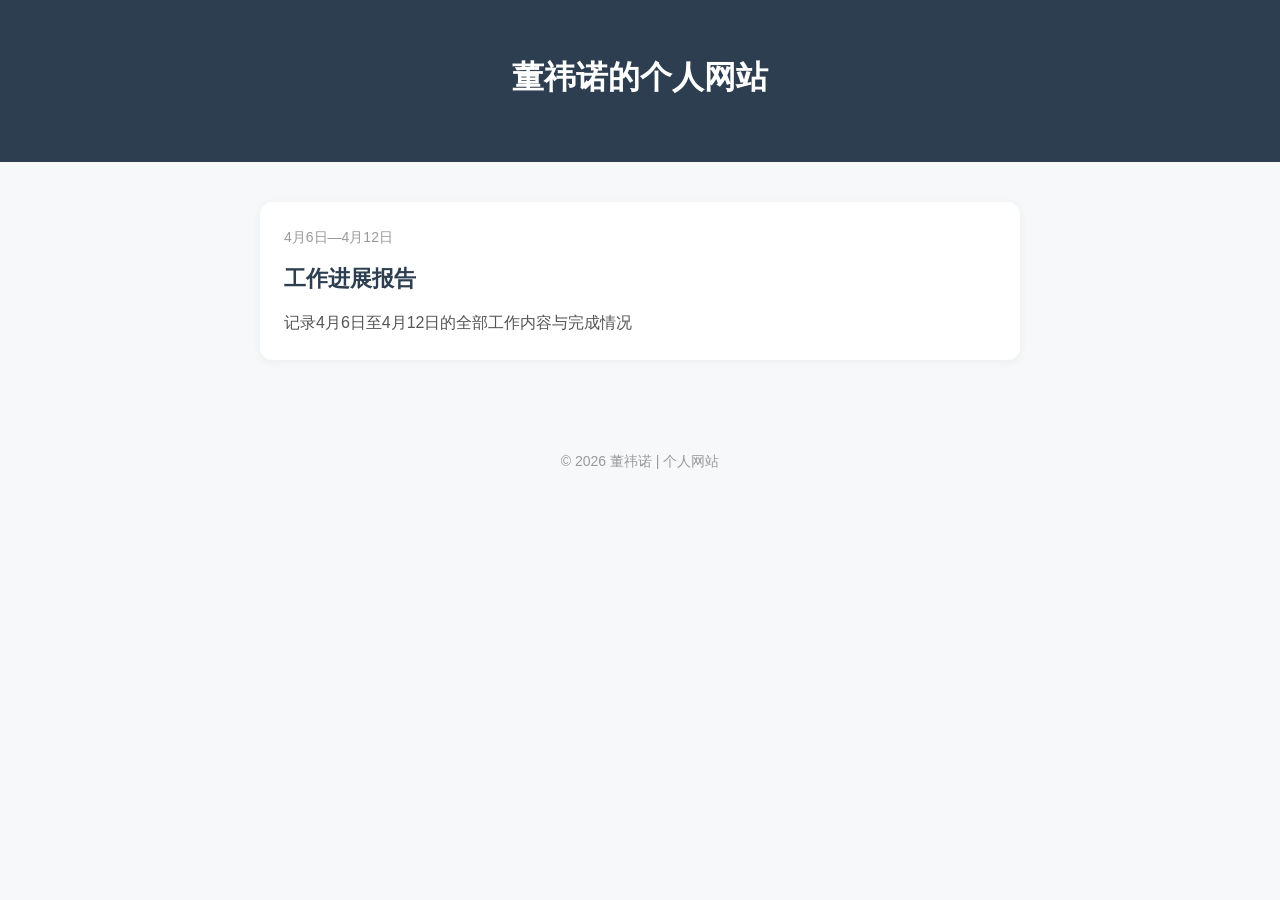
<file: index.html>
<!DOCTYPE html>
<html lang="zh-CN">
<head>
  <meta charset="UTF-8">
  <meta name="viewport" content="width=device-width, initial-scale=1.0">
  <title>董祎诺的个人网站</title>
  <link rel="stylesheet" href="style.css">
</head>
<body>

<header class="header">
  <div class="container">
    <h1>董祎诺的个人网站</h1>
  </div>
</header>

<div class="container main">
  <div class="article-list">

    <!-- 板块1：4月6日—4月12日 工作进展 -->
    <article class="card">
      <div class="date">4月6日—4月12日</div>
      <h2><a href="work.html">工作进展报告</a></h2>
      <p class="desc">记录4月6日至4月12日的全部工作内容与完成情况</p>
    </article>

  </div>
</div>

<footer class="footer">
  <div class="container">
    <p>&copy; 2026 董祎诺 | 个人网站</p>
  </div>
</footer>

</body>
</html>
</file>
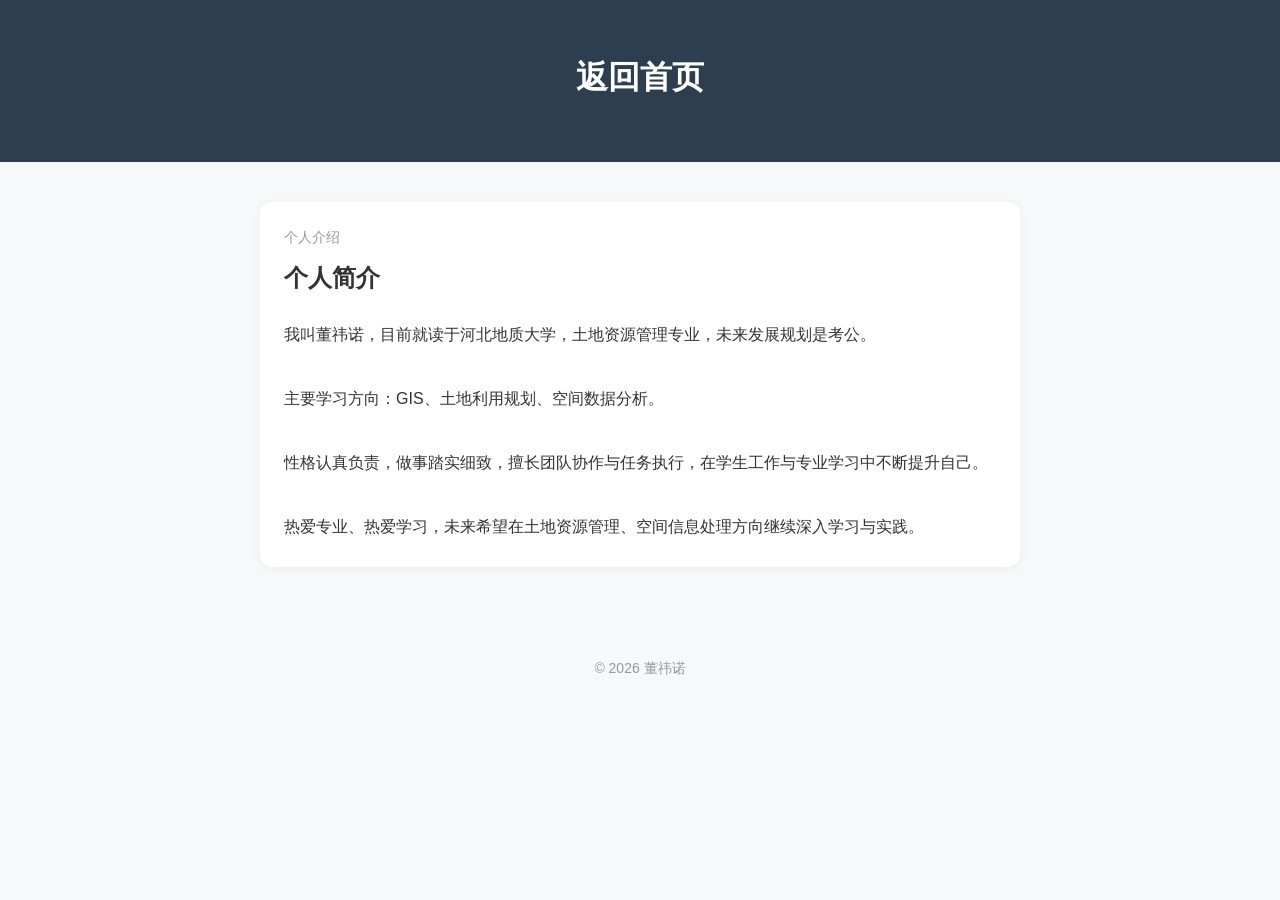
<file: article.html>
<!DOCTYPE html>
<html lang="zh-CN">
<head>
  <meta charset="UTF-8">
  <meta name="viewport" content="width=device-width, initial-scale=1.0">
  <title>个人介绍</title>
  <link rel="stylesheet" href="style.css">
</head>
<body>

<header class="header">
  <div class="container">
    <h1><a href="index.html" style="color:#fff;text-decoration:none;">返回首页</a></h1>
  </div>
</header>

<div class="container main">
  <article class="card">
    <div class="date">个人介绍</div>
    <h2>个人简介</h2>
    <div style="margin-top:20px;font-size:16px;line-height:2;">

      <p>我叫董祎诺，目前就读于河北地质大学，土地资源管理专业，未来发展规划是考公。</p>
      <br>
      <p>主要学习方向：GIS、土地利用规划、空间数据分析。</p>
      <br>
      <p>性格认真负责，做事踏实细致，擅长团队协作与任务执行，在学生工作与专业学习中不断提升自己。</p>
      <br>
      <p>热爱专业、热爱学习，未来希望在土地资源管理、空间信息处理方向继续深入学习与实践。</p>

    </div>
  </article>
</div>

<footer class="footer">
  <div class="container">
    <p>&copy; 2026 董祎诺</p>
  </div>
</footer>

</body>
</html>
</file>
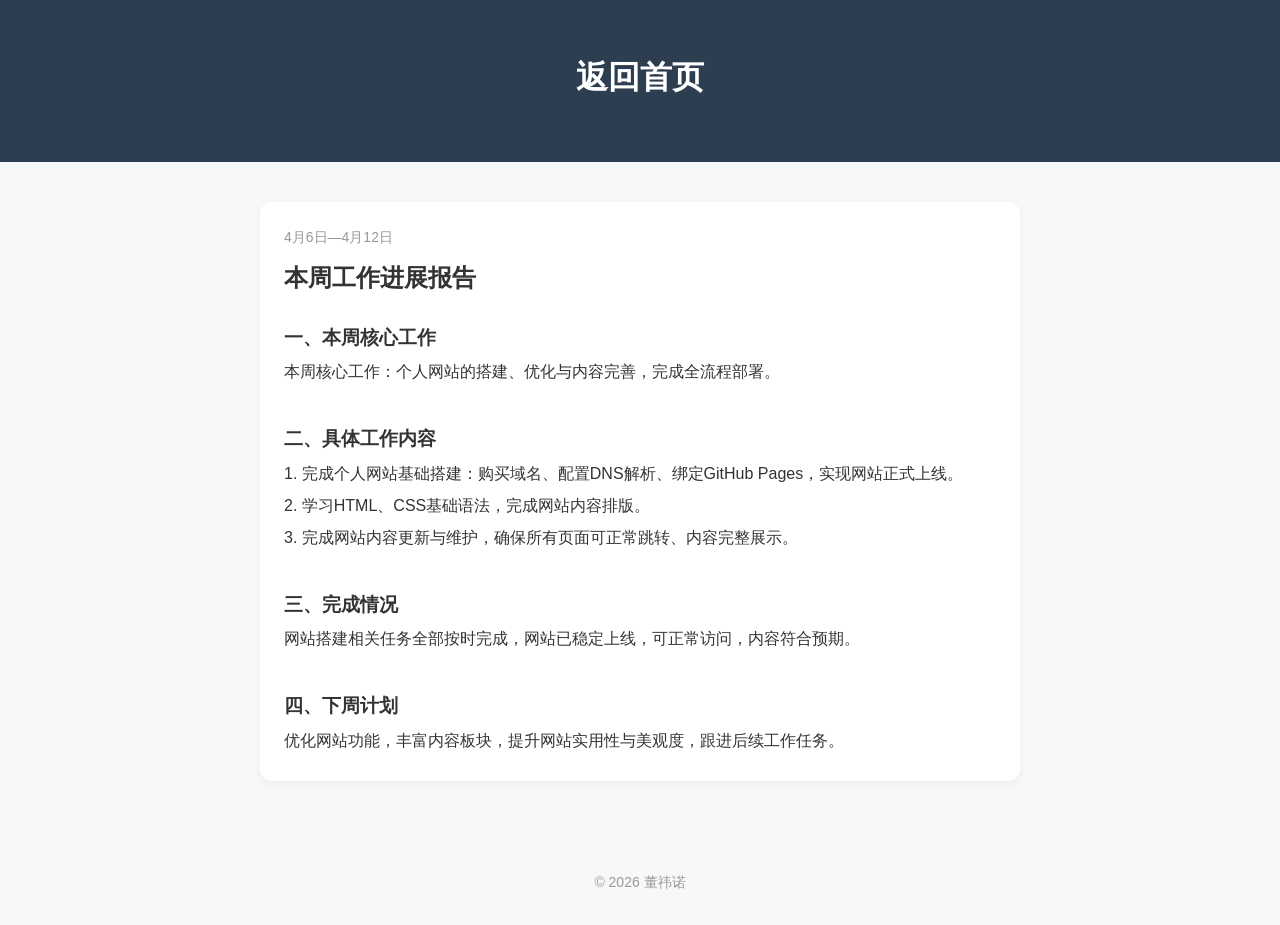
<file: work.html>
<!DOCTYPE html>
<html lang="zh-CN">
<head>
  <meta charset="UTF-8">
  <meta name="viewport" content="width=device-width, initial-scale=1.0">
  <title>4月6日—4月12日工作进展</title>
  <link rel="stylesheet" href="style.css">
</head>
<body>

<header class="header">
  <div class="container">
    <h1><a href="index.html" style="color:#fff;text-decoration:none;">返回首页</a></h1>
  </div>
</header>

<div class="container main">
  <article class="card">
    <div class="date">4月6日—4月12日</div>
    <h2>本周工作进展报告</h2>
    <div style="margin-top:20px;font-size:16px;line-height:2;">

      <h3>一、本周核心工作</h3>
      <p>本周核心工作：个人网站的搭建、优化与内容完善，完成全流程部署。</p>
      <br>

      <h3>二、具体工作内容</h3>
      <p>1. 完成个人网站基础搭建：购买域名、配置DNS解析、绑定GitHub Pages，实现网站正式上线。</p>
      <p>2. 学习HTML、CSS基础语法，完成网站内容排版。</p>
      <p>3. 完成网站内容更新与维护，确保所有页面可正常跳转、内容完整展示。</p>
      <br>

      <h3>三、完成情况</h3>
      <p>网站搭建相关任务全部按时完成，网站已稳定上线，可正常访问，内容符合预期。</p>
      <br>

      <h3>四、下周计划</h3>
      <p>优化网站功能，丰富内容板块，提升网站实用性与美观度，跟进后续工作任务。</p>

    </div>
  </article>
</div>

<footer class="footer">
  <div class="container">
    <p>&copy; 2026 董祎诺</p>
  </div>
</footer>

</body>
</html>
</file>
<file: style.css>
* {
  margin: 0;
  padding: 0;
  box-sizing: border-box;
}

body {
  font-family: "Microsoft YaHei", sans-serif;
  background: #f6f8fa;
  color: #333;
  line-height: 1.7;
}

.container {
  max-width: 800px;
  margin: 0 auto;
  padding: 0 20px;
}

.header {
  background: #2c3e50;
  color: #fff;
  padding: 50px 0;
  text-align: center;
  margin-bottom: 40px;
}

.header h1 {
  font-size: 32px;
  margin-bottom: 8px;
}

.header p {
  font-size: 16px;
  opacity: 0.9;
}

.article-list {
  display: flex;
  flex-direction: column;
  gap: 24px;
}

.card {
  background: #fff;
  padding: 24px;
  border-radius: 12px;
  box-shadow: 0 2px 10px rgba(0,0,0,0.05);
}

.date {
  font-size: 14px;
  color: #999;
  margin-bottom: 8px;
}

.card h2 a {
  font-size: 22px;
  color: #2c3e50;
  text-decoration: none;
}

.card h2 a:hover {
  color: #3498db;
}

.desc {
  margin-top: 10px;
  color: #555;
}

.footer {
  margin-top: 60px;
  padding: 30px 0;
  text-align: center;
  font-size: 14px;
  color: #999;
}
</file>
